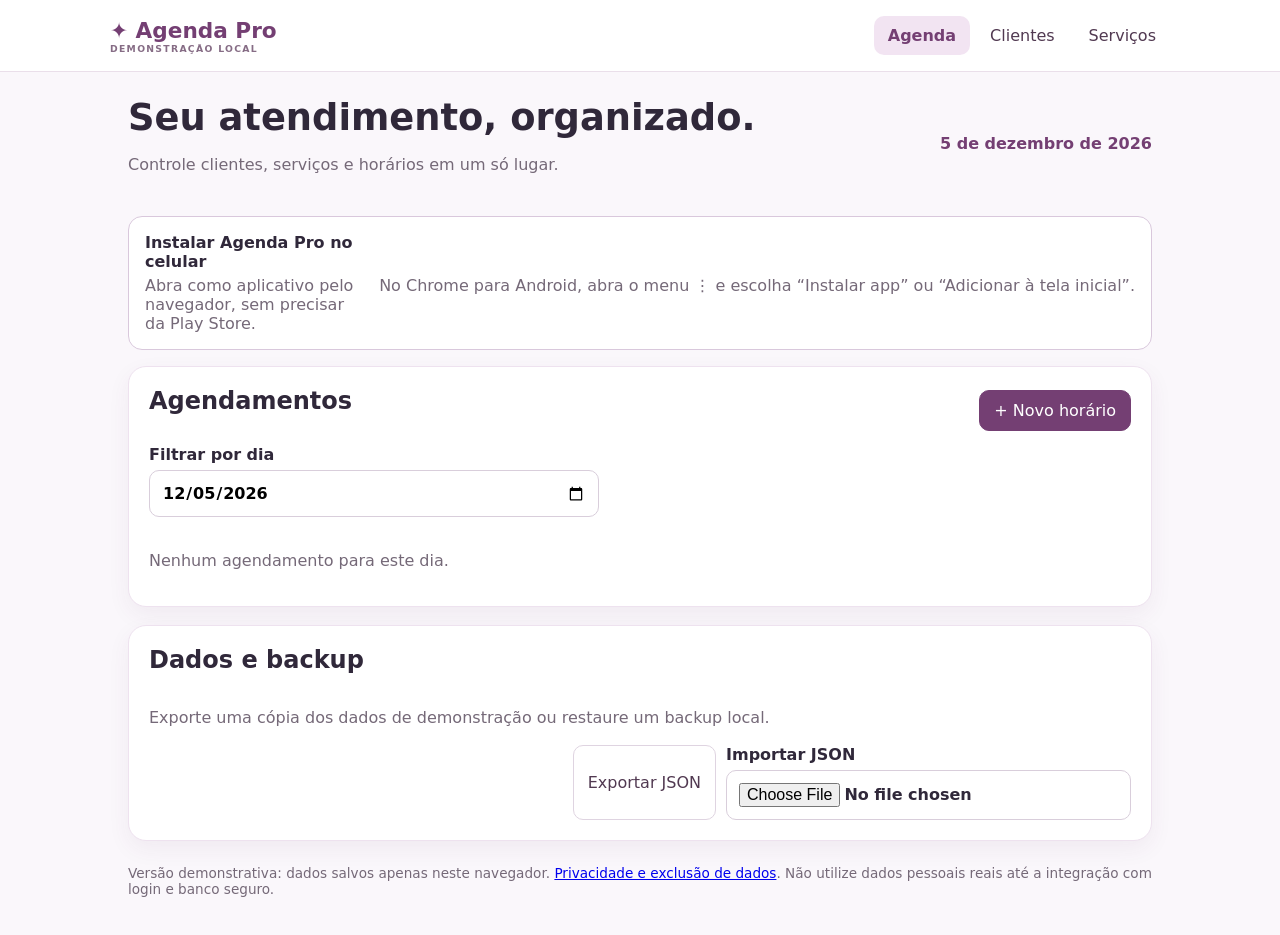
<file: nova-versao/index.html>
<!doctype html>
<html lang="pt-BR"><head><meta charset="utf-8"><meta name="viewport" content="width=device-width,initial-scale=1"><meta name="theme-color" content="#743f73"><title>Agenda Pro — Demonstração</title><link rel="stylesheet" href="style.css"><link rel="manifest" href="manifest.webmanifest"><link rel="icon" href="icon.svg" type="image/svg+xml"></head>
<body><header><div class="brand">✦ Agenda Pro <small>DEMONSTRAÇÃO LOCAL</small></div><nav><button data-tab="agenda" class="active">Agenda</button><button data-tab="clientes">Clientes</button><button data-tab="servicos">Serviços</button></nav></header>
<main><section class="intro"><div><h1>Seu atendimento, organizado.</h1><p>Controle clientes, serviços e horários em um só lugar.</p></div><span id="today"></span></section>
<div id="notice" role="status" aria-live="polite"></div><section class="install-panel" id="installPanel"><div><strong>Instalar Agenda Pro no celular</strong><p class="muted">Abra como aplicativo pelo navegador, sem precisar da Play Store.</p></div><button id="installApp" type="button" hidden>Instalar aplicativo</button><p class="muted" id="installHelp">No Chrome para Android, abra o menu ⋮ e escolha “Instalar app” ou “Adicionar à tela inicial”.</p></section>
<section id="agenda" class="panel"><div class="heading"><h2>Agendamentos</h2><button class="primary" id="newAppointment">+ Novo horário</button></div><label>Filtrar por dia <input id="filterDate" type="date"></label><div id="appointmentList" class="cards"></div></section>
<section id="clientes" class="panel hidden"><div class="heading"><h2>Clientes</h2><button class="primary" id="newClient">+ Novo cliente</button></div><div id="clientList" class="cards"></div></section>
<section id="servicos" class="panel hidden"><div class="heading"><h2>Serviços</h2><button class="primary" id="newService">+ Novo serviço</button></div><div id="serviceList" class="cards"></div></section>
<section class="panel" style="margin-top:18px"><div class="heading"><h2>Dados e backup</h2></div><p class="muted">Exporte uma cópia dos dados de demonstração ou restaure um backup local.</p><div class="actions"><button id="exportBackup">Exportar JSON</button><label style="margin:0">Importar JSON <input id="importBackup" type="file" accept="application/json,.json"></label></div></section><p class="disclaimer">Versão demonstrativa: dados salvos apenas neste navegador. <a href="privacidade.html">Privacidade e exclusão de dados</a>. Não utilize dados pessoais reais até a integração com login e banco seguro.</p></main>
<dialog id="editor"><form id="editForm"><h2 id="formTitle"></h2><div id="fields"></div><div class="actions"><button type="button" id="cancel">Cancelar</button><button type="submit" class="primary">Salvar</button></div></form></dialog>
<script src="app.js" defer></script></body></html>
</file>
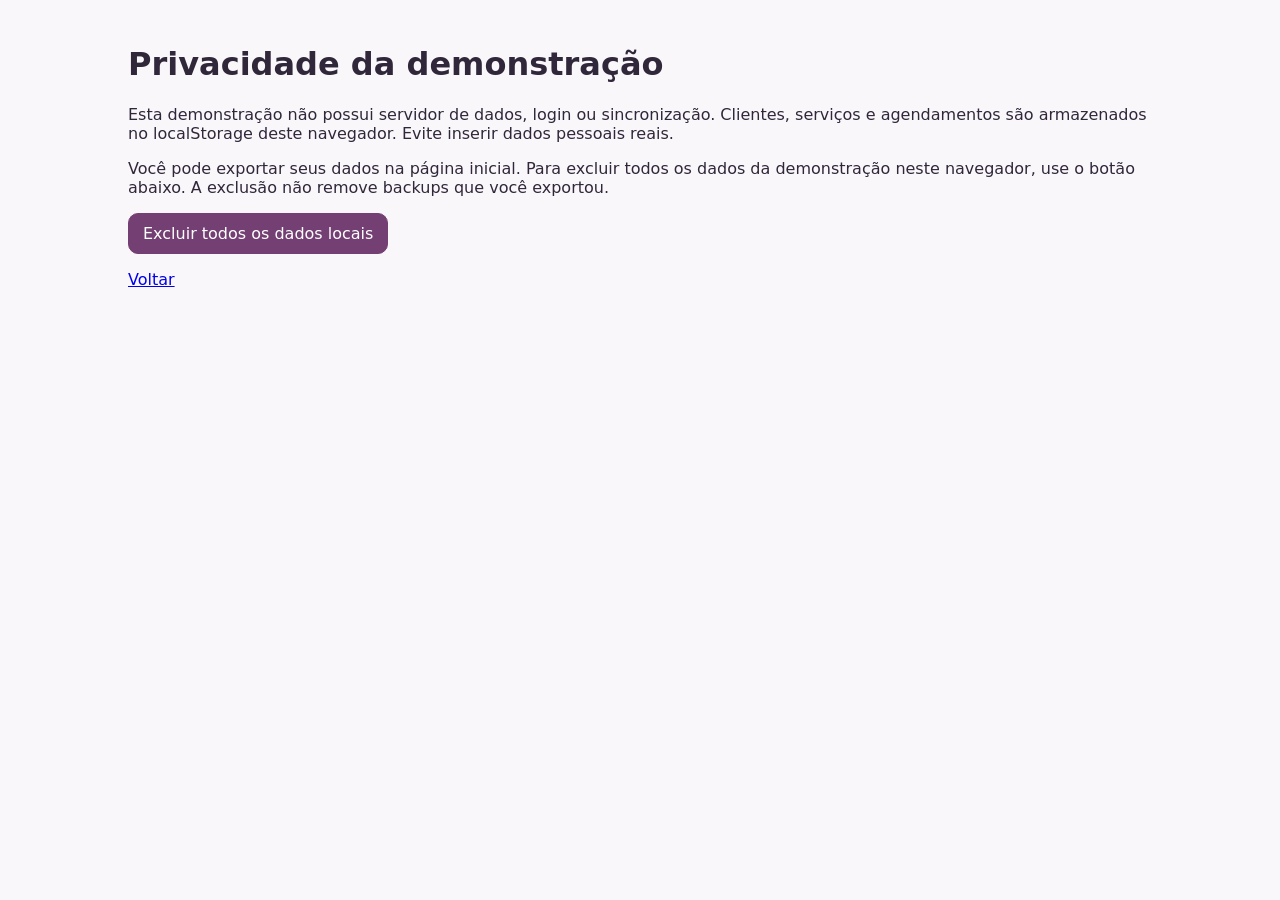
<file: nova-versao/privacidade.html>
<!doctype html><html lang="pt-BR"><head><meta charset="utf-8"><meta name="viewport" content="width=device-width,initial-scale=1"><title>Privacidade — Agenda Pro</title><link rel="stylesheet" href="style.css"></head><body><main><h1>Privacidade da demonstração</h1><p>Esta demonstração não possui servidor de dados, login ou sincronização. Clientes, serviços e agendamentos são armazenados no localStorage deste navegador. Evite inserir dados pessoais reais.</p><p>Você pode exportar seus dados na página inicial. Para excluir todos os dados da demonstração neste navegador, use o botão abaixo. A exclusão não remove backups que você exportou.</p><button id="erase" class="primary">Excluir todos os dados locais</button><p><a href="index.html">Voltar</a></p></main><script>document.getElementById("erase").onclick=()=>{if(confirm("Excluir todos os dados da demonstração neste navegador?")){localStorage.removeItem("agenda_pro_demo_v1");alert("Dados locais excluídos.")}}</script></body></html>
</file>
<file: nova-versao/style.css>
:root{font-family:system-ui,-apple-system,Segoe UI,sans-serif;color:#30283a;background:#faf7fb}*{box-sizing:border-box}body{margin:0}header{background:#fff;border-bottom:1px solid #eadfea;padding:16px max(18px,calc((100vw - 1060px)/2));display:flex;justify-content:space-between;align-items:center;gap:15px;flex-wrap:wrap}.brand{font-size:1.35rem;font-weight:800;color:#743f73}.brand small{display:block;font-size:.58rem;letter-spacing:.14em;color:#866c85}nav{display:flex;gap:6px}button{font:inherit;cursor:pointer;border:1px solid #dfd4e1;background:white;color:#513951;border-radius:10px;padding:10px 14px}nav button{border:0}nav .active{background:#f2e4f2;color:#743f73;font-weight:700}.primary{background:#743f73;color:#fff;border-color:#743f73}.primary:hover{background:#60305f}main{max-width:1060px;margin:auto;padding:24px 18px}.intro{display:flex;align-items:center;justify-content:space-between;gap:12px;margin-bottom:26px}.intro h1{margin:0;font-size:clamp(1.6rem,4vw,2.3rem)}.intro p{color:#756978}.intro span{color:#743f73;font-weight:600}.panel{background:#fff;border:1px solid #eee2ef;border-radius:18px;padding:20px;box-shadow:0 8px 22px #5e2e6010}.hidden{display:none}.heading{display:flex;justify-content:space-between;align-items:center;gap:10px;flex-wrap:wrap}.heading h2{margin:0 0 18px}.cards{display:grid;gap:12px;margin-top:18px}.item{border:1px solid #eae0e9;border-radius:12px;padding:15px;display:flex;justify-content:space-between;align-items:center;gap:14px;flex-wrap:wrap}.item strong{display:block}.item p{margin:5px 0;color:#756978}.item .actions{display:flex;gap:6px;flex-wrap:wrap}.muted{color:#756978}.disclaimer{font-size:.85rem;color:#756978;margin-top:24px}label{display:block;font-weight:600;margin:12px 0}input,select{display:block;width:100%;max-width:450px;padding:12px;margin-top:6px;border:1px solid #d9cedb;border-radius:10px;background:#fff;font:inherit}dialog{border:0;border-radius:18px;width:min(95vw,520px);box-shadow:0 20px 80px #0003;padding:25px}dialog::backdrop{background:#2413279c}.actions{display:flex;justify-content:flex-end;gap:10px;margin-top:18px}#notice:not(:empty){padding:12px;margin-bottom:15px;border-radius:10px;background:#f2e4f2;color:#653365}@media(max-width:600px){header{padding:14px}nav{width:100%;justify-content:space-around}.intro{display:block}.item{display:block}.item .actions{justify-content:flex-start}}
.install-panel{margin:16px 0;padding:16px;border:1px solid #d9c8dc;border-radius:14px;background:#fff;display:flex;align-items:center;gap:14px;flex-wrap:wrap}.install-panel[hidden],.install-panel [hidden]{display:none!important}.install-panel>div{flex:1 1 200px}.install-panel p{margin:5px 0 0}.install-panel button{padding:11px 16px;border:0;border-radius:10px;background:#743f73;color:#fff;font-weight:700;cursor:pointer}
</file>
